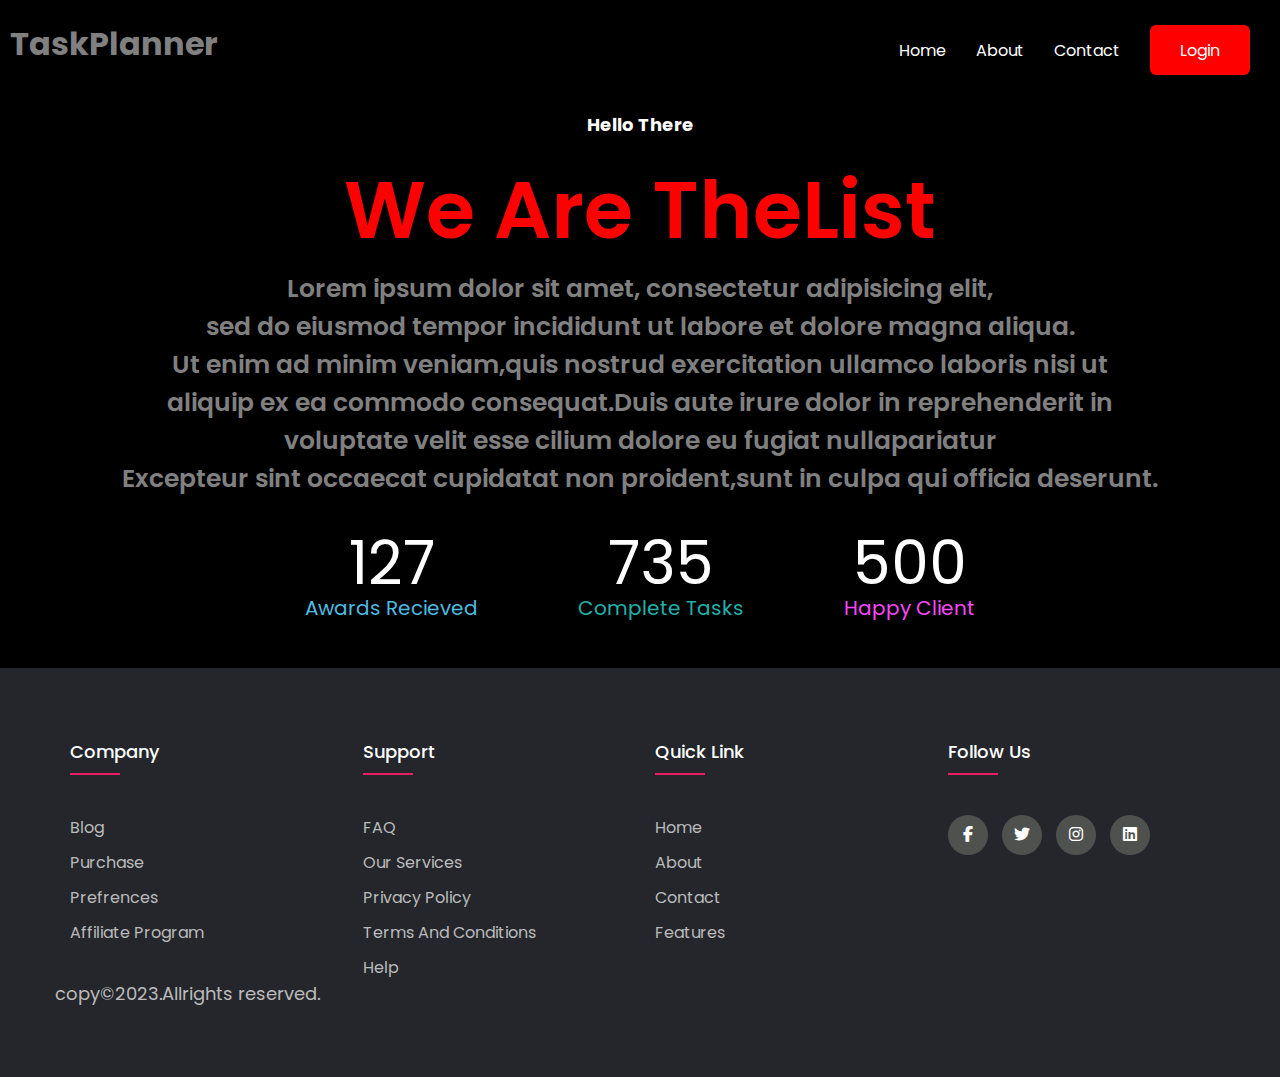
<file: frontend/html/about.html>
<!DOCTYPE html>
<html lang="en">
  <head>
    <meta charset="UTF-8" />
    <meta http-equiv="X-UA-Compatible" content="IE=edge" />
    <meta name="viewport" content="width=device-width, initial-scale=1.0" />
    <link rel="stylesheet" href="../styles/about.css" />
    <link
    rel="stylesheet"
    href="https://cdnjs.cloudflare.com/ajax/libs/font-awesome/6.4.0/css/all.min.css"
  />
    <title>Document</title>
  </head>
  <body>
    <div class="section-one">
      <div class="nav">
        <header>
          <h1>TaskPlanner</h1>
          <nav>
            <ul>
              <li><a href="index.html">Home</a></li>
              <!-- <li><a href="#">Features</a></li> -->
              <li><a href="#">About</a></li>
              <li><a href="contact.html">Contact</a></li>
              <li><a href="login.html" ><button class="btn">login</button></a></li>
              <!-- <li><a href="signup.html">sign up</a></li> -->
            </ul>
          </nav>
        </header>
      </div>

      <div class="feat">
        <p class="first-p">Hello There</p>
        <h1>We Are TheList</h1>
        <p class="latin">
          Lorem ipsum dolor sit amet, consectetur adipisicing elit, <br />
          sed do eiusmod tempor incididunt ut labore et dolore magna aliqua.
          <br />
          Ut enim ad minim veniam,quis nostrud exercitation ullamco laboris nisi
          ut <br />
          aliquip ex ea commodo consequat.Duis aute irure dolor in reprehenderit
          in <br />
          voluptate velit esse cilium dolore eu fugiat nullapariatur <br />
          Excepteur sint occaecat cupidatat non proident,sunt in culpa qui
          officia deserunt.
        </p>
        <div class="review">
          <div>
            <p class="num">127</p>
            <p class="rev rev1">awards recieved</p>
          </div>
          <div>
            <p class="num">735</p>
            <p class="rev rev2">complete tasks</p>
          </div>
          <div>
            <p class="num">500</p>
            <p class="rev rev3">happy client</p>
          </div>
        </div>
      </div>
      <footer class="footer">
        <div class="container">
          <div class="row">
            <div class="footer-col">
              <h4>company</h4>
              <ul>
                <li><a href="#">blog</a></li>
                <li><a href="#">purchase</a></li>
                <li><a href="#">prefrences</a></li>
                <li><a href="#">affiliate program</a></li>
              </ul>
            </div>
            <div class="footer-col">
              <h4>support</h4>
              <ul>
                <li><a href="#">FAQ</a></li>
                <li><a href="#">our services</a></li>
                <li><a href="#">privacy policy</a></li>
                <li><a href="#">terms and conditions</a></li>
                <li><a href="#">help</a></li>
              </ul>
            </div>
            <div class="footer-col">
              <h4>quick link</h4>
              <ul>
                <li><a href="#">home</a></li>
                <li><a href="#">about</a></li>
                <li><a href="#">contact</a></li>
                <li><a href="#">features</a></li>
              </ul>
            </div>
            <div class="footer-col">
              <h4>follow us</h4>
              <div class="social-links">
                <a href="#"><i class="fab fa-facebook-f"></i></a>
                <a href="#"><i class="fab fa-twitter"></i></a>
                <a href="#"><i class="fab fa-instagram"></i></a>
                <a href="#"><i class="fab fa-linkedin"></i></a>
              </div>
            </div>
          </div>
          <p class="copy">copy&copy;2023.Allrights reserved.</p>
        </div>
      </footer>
    </div>
    
  </body>
</html>
</file>
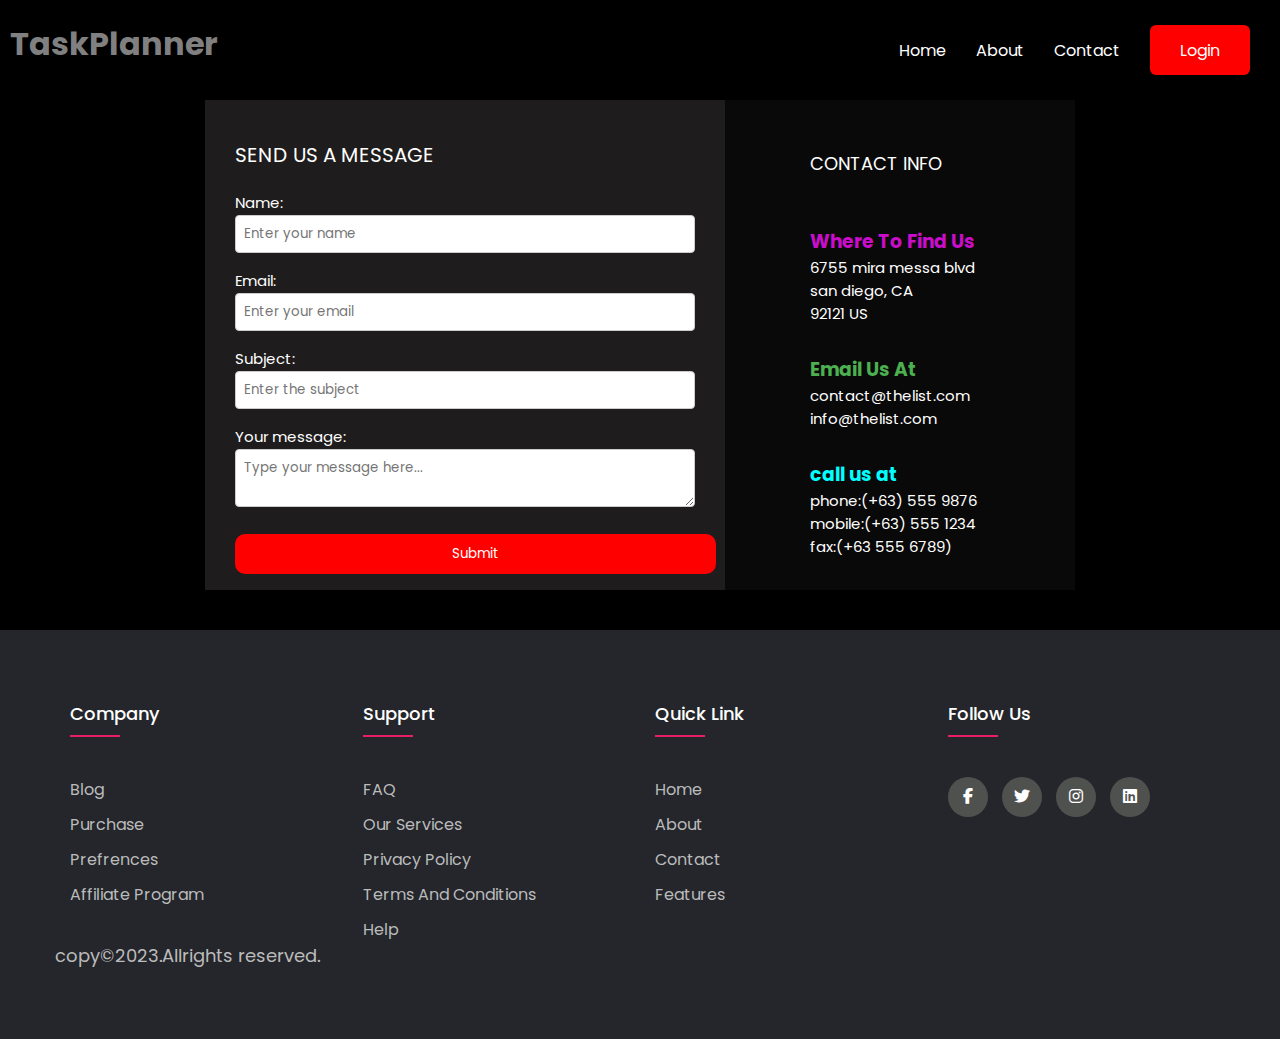
<file: frontend/html/contact.html>
<!DOCTYPE html>
<html lang="en">
  <head>
    <meta charset="UTF-8" />
    <meta http-equiv="X-UA-Compatible" content="IE=edge" />
    <meta name="viewport" content="width=device-width, initial-scale=1.0" />
    <link rel="stylesheet" href="../styles/contact.css" />
    <link
    rel="stylesheet"
    href="https://cdnjs.cloudflare.com/ajax/libs/font-awesome/6.4.0/css/all.min.css"
  />
    <title>Document</title>
  </head>
  <body>
    <div class="section-one">
      <div class="nav">
        <header>
          <h1>TaskPlanner</h1>
          <nav>
            <ul>
              <li><a href="index.html">Home</a></li>
              <!-- <li><a href="#">Features</a></li> -->
              <li><a href="about.html">About</a></li>
              <li><a href="#">Contact</a></li>
              <li><a href="login.html" ><button class="btn">login</button></a></li>
              <!-- <li><a href="signup.html">sign up</a></li> -->
            </ul>
          </nav>
        </header>
      </div>
      <div class="contact-section">
        <div class="contact-left">
          <p class="send-text">Send us a message</p>
          <div class="contact-details">
            <label for="name" class="contact-label">Name:</label>
            <input
              type="text"
              id="name"
              class="contact-value"
              placeholder="Enter your name"
              required
            />
          </div>
          <div class="contact-details">
            <label for="email" class="contact-label">Email:</label>
            <input
              type="email"
              id="email"
              class="contact-value"
              placeholder="Enter your email"
              required
            />
          </div>
          <div class="contact-details">
            <label for="subject" class="contact-label">Subject:</label>
            <input
              type="text"
              id="subject"
              class="contact-value"
              placeholder="Enter the subject"
              required
            />
          </div>
          <label for="message" class="contact-label">Your message:</label><br />
          <div class="message-input">
            <textarea
              id="message"
              class="message-placeholder"
              placeholder="Type your message here..."
              required
            ></textarea>
          </div>
          <button>Submit</button>
        </div>

        <div class="contact-right">
          <p class="con-txt">contact info</p>
          <div class="texts">
           <span class="h-txt"> <h3>where to find us</h3></span>
            <p>6755 mira messa blvd</p>
            <p>san diego, CA</p>
            <p>92121 US</p>
          </div>
          <div class="texts">
           <span class="he-txt"><h3>email us at</h3></span> 
            <p>contact@thelist.com</p>
            <p>info@thelist.com</p>
          </div>
          <div class="texts">
          <span class="hc-txt"><h3>call us at</h3></span>  
            <p>phone:(+63) 555 9876</p>
            <p>mobile:(+63) 555 1234</p>
            <p>fax:(+63 555 6789)</p>
          </div>
        </div>
      </div>
      <footer class="footer">
        <div class="container">
          <div class="row">
            <div class="footer-col">
              <h4>company</h4>
              <ul>
                <li><a href="#">blog</a></li>
                <li><a href="#">purchase</a></li>
                <li><a href="#">prefrences</a></li>
                <li><a href="#">affiliate program</a></li>
              </ul>
            </div>
            <div class="footer-col">
              <h4>support</h4>
              <ul>
                <li><a href="#">FAQ</a></li>
                <li><a href="#">our services</a></li>
                <li><a href="#">privacy policy</a></li>
                <li><a href="#">terms and conditions</a></li>
                <li><a href="#">help</a></li>
              </ul>
            </div>
            <div class="footer-col">
              <h4>quick link</h4>
              <ul>
                <li><a href="#">home</a></li>
                <li><a href="#">about</a></li>
                <li><a href="#">contact</a></li>
                <li><a href="#">features</a></li>
              </ul>
            </div>
            <div class="footer-col">
              <h4>follow us</h4>
              <div class="social-links">
                <a href="#"><i class="fab fa-facebook-f"></i></a>
                <a href="#"><i class="fab fa-twitter"></i></a>
                <a href="#"><i class="fab fa-instagram"></i></a>
                <a href="#"><i class="fab fa-linkedin"></i></a>
              </div>
            </div>
          </div>
          <p class="copy">copy&copy;2023.Allrights reserved.</p>
        </div>
      </footer>
    </div>
    
  </body>
</html>
</file>
<file: frontend/styles/about.css>
@import url("https://fonts.googleapis.com/css2?family=Assistant:wght@200;300;400;500;600;700;800&family=Cormorant+Upright:wght@300;400;500;600;700&family=DM+Sans:ital,wght@0,400;0,500;0,700;1,400;1,700&family=Inter:wght@100;200;300;400;500;600;700;800;900&family=Manrope:wght@200;300;400;500;600;700;800&family=Open+Sans:ital,wght@0,300;0,400;0,500;0,600;0,700;0,800;1,300;1,400;1,500;1,600;1,700;1,800&family=Poppins:ital,wght@0,400;0,500;0,600;0,700;1,400;1,500;1,600;1,700&display=swap");

* {
  box-sizing: border-box;
  margin: 0;
  padding: 0;
  text-decoration: none;
  /* text-transform: capitalize; */
  /* transition: all .2s linear; */
  list-style: none;
  font-family: "Poppins", sans-serif;
}
body {
  /* height: 100vh; */
  /* width: 100vw; */
}

.section-one {
  background: #000000;
  min-height: 100vh;
  width: 100%;
}
header {
  display: flex;
  justify-content: space-between;
  /* width:100px; */
  gap: 500px;
  height: 100px;
  margin: 0;
  padding: 10px 0px;
}


header h1 {
  color: gray;
  padding: 10px 10px;
}
nav ul {
  display: flex;
  justify-content: space-between;
  align-items: center;
  text-decoration: none;
  list-style: none;
  gap: 30px;
  padding: 15px 30px;
}
nav a {
  /* width: 48px;
    height: 28px;
    font-size: 16px; */
  /* text-decoration: none; */
  color: #ffffff;
}
nav a:hover {
  border-bottom: 4px solid #ff0000;
  padding-bottom: 3px;
}
.btn{
 
  font-size: 18px;
  font-weight: 400;
  width: 100px;
  height: 50px;
  color: #fff; 
  background: #ff0000;
  border: none;
  border-radius: 6px;
  font-size: 16px;
  text-transform: capitalize;
  cursor: pointer;
  margin-top: 0;
}
.feat {
  color: #ffffff;
  text-align: center;
  /* margin-bottom: 20px; */
}
.first-p {
  color: #ffffff;
  font-size: 18px;
  font-weight: bold;
  line-height: 50px;
}

.feat h1 {
  color: #ff0000;
  font-size: 80px;
  font-weight: 600;
}

.latin {
  color: #808080;
  font-size: 25px;
  font-weight: 600;
}

.review {
  display: flex;
  align-items: center;
  /* margin: 40px auto; */
  justify-content: center;
  gap: 100px;
  margin-top: 20px;
  margin-bottom: 45px;
}

.num {
  font-size: 60px;
  /* font-weight: 400; */
  color: #ffffff;
}

.rev {
  font-size: 20px;
  margin-top: -15px;
  font-weight: 400;
  text-transform: capitalize;
}
.rev1{
  color: #4cbce1;
}
.rev2{
color: #20b2aa;
}
.rev3{
  color: #f748f7;
}
.container{
  max-width: 1170px;
  /* background-color: red; */
  margin: auto;
}
.row{
  display: flex;
  flex-wrap: wrap;
}
ul{
  list-style: none;
}
.footer{
  background-color: #24262b;
  padding: 70px 0px;
}
.footer-col{
  width: 25%;
  padding: 0px 15px;
}
.footer-col h4{
  font-size: 18px;
  color: #fff;
  text-transform: capitalize;
  margin-bottom: 50px;
  font-weight: 500;
position: relative;
}
.footer-col h4::before{
  content:'';
  position: absolute;
  left: 0;
  bottom: -10px;
  background-color: #e91e63;
  height: 2px;
  /* box-sizing: border-box; */
  width: 50px;
}
.footer-col ul li:not(:last-child){
  margin-bottom: 10px;
}
.footer-col ul li a{
  font-size: 16px;
  text-transform: capitalize;
  color: #fff;
  text-decoration: none;
  font-weight: 400;
  display: block;
  color: #bbbbbb;
  transition: all 0.3s ease;
}
.footer-col ul li a:hover{
  color: #fff;
  padding-left: 10px;
}

.footer-col .social-links a{
  display: inline-block;
  width: 40px;
  height: 40px;
  background-color: rgb(255, 255, 225,0.2);
  margin: 0 10px 10px 0;
  text-align: center;
  line-height: 40px;
  border-radius: 50%;
  color: #fff;
  transition: all 0.5 ease;
}
.footer-col .social-links a:hover{
  color: #24262b;
  background-color: #ffffff;
}
.copy{
  display: flex;
  align-items: center;
  font-size: 18px;
  font-weight: 400;
  color: #bbbbbb;
}
</file>
<file: frontend/styles/contact.css>
@import url("https://fonts.googleapis.com/css2?family=Assistant:wght@200;300;400;500;600;700;800&family=Cormorant+Upright:wght@300;400;500;600;700&family=DM+Sans:ital,wght@0,400;0,500;0,700;1,400;1,700&family=Inter:wght@100;200;300;400;500;600;700;800;900&family=Manrope:wght@200;300;400;500;600;700;800&family=Open+Sans:ital,wght@0,300;0,400;0,500;0,600;0,700;0,800;1,300;1,400;1,500;1,600;1,700;1,800&family=Poppins:ital,wght@0,400;0,500;0,600;0,700;1,400;1,500;1,600;1,700&display=swap");

* {
  box-sizing: border-box;
  margin: 0;
  padding: 0;
  text-decoration: none;
  /* text-transform: capitalize; */
  /* transition: all .2s linear; */
  list-style: none;
  font-family: "Poppins", sans-serif;
}
.section-one {
  background: #000000;
  min-height: 100vh;
  width: 100%;
}
header {
  display: flex;
  justify-content: space-between;
  /* width:100px; */
  gap: 500px;
  height: 100px;
  margin: 0;
  padding: 10px 0px;
}


header h1 {
  color: gray;
  padding: 10px 10px;
}
nav ul {
  display: flex;
  justify-content: space-between;
  align-items: center;
  text-decoration: none;
  list-style: none;
  gap: 30px;
  padding: 15px 30px;
}
nav a {
  /* width: 48px;
      height: 28px;
      font-size: 16px; */
  /* text-decoration: none; */
  color: #ffffff;
}
nav a:hover {
  border-bottom: 4px solid #ff0000;
  padding-bottom: 3px;
}
.btn{
 
  font-size: 18px;
  font-weight: 400;
  width: 100px;
  height: 50px;
  color: #fff; 
  background: #ff0000;
  border: none;
  border-radius: 6px;
  font-size: 16px;
  text-transform: capitalize;
  cursor: pointer;
  margin-top: 0;
}
.contact-section {
  width: 100%;
  display: flex;
  justify-content: center ;
  margin-bottom: 40px;
}
.contact-left {
  color: #ffffff;
  background-color: rgba(36, 34, 34, 0.818);
  width: 520px;
  height: 490px;
  padding: 40px 30px;
  gap: 50px;
}

/* .contact-left p{
  margin-bottom: 20px;
} */

.send-text {
  font-size: 20px;
  font-weight:400 ;
  margin-bottom: 20px;
  text-transform: uppercase;
}

.contact-details {
  margin-bottom: 15px;
}

.contact-label {
  font-size: 15px;
  font-weight: 400;
}

.contact-value {
  width: 100%;
  padding: 8px;
  border: 1px solid #ccc;
  border-radius: 4px;
  outline: none;
}


.message-input {
  /* margin-top: 10px; */
}

.message-placeholder {
  width: 100%;
  /* min-height: 150px; */
  padding: 8px;
  border: 1px solid #ccc;
  border-radius: 4px;
  resize: vertical;
  outline: none;
}

button {
  background-color: #ff0000;
  color: white;
  padding: 10px 20px;
  border: none;
  border-radius: 10px;
  cursor: pointer;
  width: 481px;
  margin-top: 20px;
}

button:hover {
  background-color: #ae0a0a;
}
.contact-right {
  color: #ffffff;
  background-color: #100f0f9c;
  width: 350px;
  height:490px;
  padding: 50px 85px;
  /* margin-top: -80px; */
}

.con-txt{
  margin-bottom: 50px;
  font-size: 18px;
  font-weight: 400;
  text-transform: uppercase; 
}
.h-txt h3{
  color: #cb0dcb;
  text-transform: capitalize;
}
.texts{
  margin-bottom: 30px;
}
.texts p{
 font-size: 15px;
 font-weight: 400;
}
.he-txt h3{  
color: #4caf50;
text-transform: capitalize;
}
.hc-txt h3{  
color: #00ffff;
}
.container{
  max-width: 1170px;
  /* background-color: red; */
  margin: auto;
}
.row{
  display: flex;
  flex-wrap: wrap;
}
ul{
  list-style: none;
}
.footer{
  background-color: #24262b;
  padding: 70px 0px;
}
.footer-col{
  width: 25%;
  padding: 0px 15px;
}
.footer-col h4{
  font-size: 18px;
  color: #fff;
  text-transform: capitalize;
  margin-bottom: 50px;
  font-weight: 500;
position: relative;
}
.footer-col h4::before{
  content:'';
  position: absolute;
  left: 0;
  bottom: -10px;
  background-color: #e91e63;
  height: 2px;
  /* box-sizing: border-box; */
  width: 50px;
}
.footer-col ul li:not(:last-child){
  margin-bottom: 10px;
}
.footer-col ul li a{
  font-size: 16px;
  text-transform: capitalize;
  color: #fff;
  text-decoration: none;
  font-weight: 400;
  display: block;
  color: #bbbbbb;
  transition: all 0.3s ease;
}
.footer-col ul li a:hover{
  color: #fff;
  padding-left: 10px;
}

.footer-col .social-links a{
  display: inline-block;
  width: 40px;
  height: 40px;
  background-color: rgb(255, 255, 225,0.2);
  margin: 0 10px 10px 0;
  text-align: center;
  line-height: 40px;
  border-radius: 50%;
  color: #fff;
  transition: all 0.5 ease;
}
.footer-col .social-links a:hover{
  color: #24262b;
  background-color: #ffffff;
}
.copy{
  display: flex;
  align-items: center;
  font-size: 18px;
  font-weight: 400;
  color: #bbbbbb;
}
</file>
